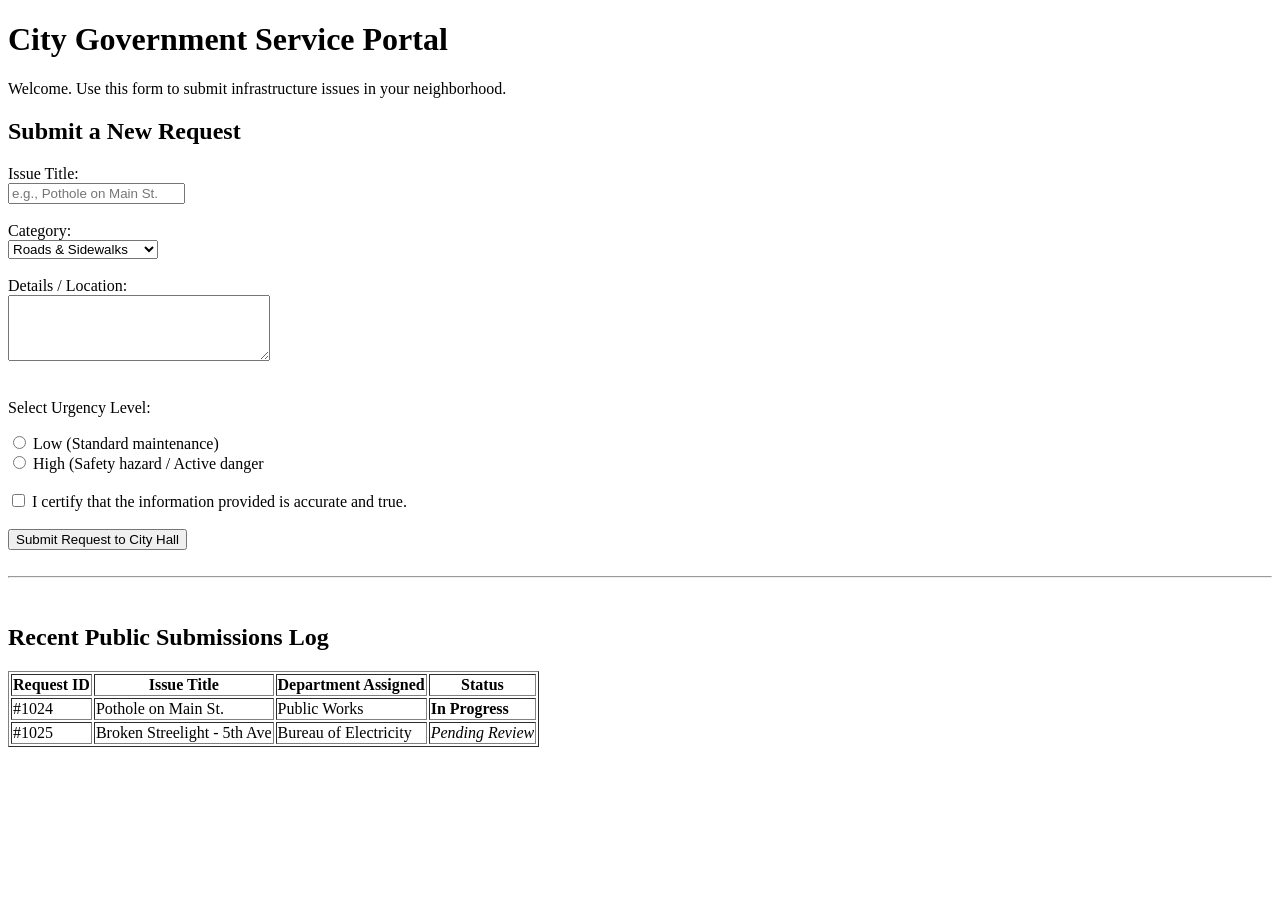
<file: Day-02-HTML-Basics/index.html>
<!DOCTYPE html>
<html lang="en">
    <head>
        <meta charset="UTF-8">
        <title>Civic Service Request Portal</title>
    </head>
    <body>
        <!-- Main Heading -->
         <h1>City Government Service Portal</h1>
         <p>Welcome. Use this form to submit infrastructure issues in your neighborhood.</p>
        <!-- Interactive Section -->
         <h2>Submit a New Request</h2>

        <form>
            <!-- Text Input -->
             <label for="issue-title">Issue Title:</label><br>
             <input type="text" id="issue-title" placeholder="e.g., Pothole on Main St."><br><br>
            
            <!-- Dropdown Selector-->
             <label for="category">Category:</label><br>
             <select id="category">
                <option value="roads">Roads & Sidewalks</option>
                <option value="lighting">Street Lights</option>
                <option value="waste">Garbage & Sanitation</option>
             </select><br><br>

            <!-- Text Area -->
             <label for="description">Details / Location:</label><br>
             <textarea id="description" rows="4" cols="30"></textarea><br><br>

             <!-- Radio Buttons: User must select exactly ONE urgency level -->
              <p>Select Urgency Level:</p>
              <input type="radio" id="low" name="urgency" value="low">
              <label for="low">Low (Standard maintenance)</label><br>

              <input type="radio" id="high" name="urgency" value="high">
              <label for="high">High (Safety hazard / Active danger</label><br><br>

            <!-- Checkbox: Standard Legal compliance checkbox for public portals -->
             <input type="checkbox" id="terms" required>
             <label for="terms">I certify that the information provided is accurate and true.</label><br><br>

            <!-- Submit Button -->
             <button type="submit">Submit Request to City Hall</button>
        </form>
        <br><hr><br>

        <h2>Recent Public Submissions Log</h2>

        <!-- The table wrapper -->
         <table border="1">
            <!-- th = Table Header (The top row with labels) -->
             <thead>
                <tr>
                    <th>Request ID</th>
                    <th>Issue Title</th>
                    <th>Department Assigned</th>
                    <th>Status</th>
                </tr>
             </thead>

             <!-- td = Table Data (The actual rows of information) -->
              <tbody>
                <tr>
                    <td>#1024</td>
                    <td>Pothole on Main St.</td>
                    <td>Public Works</td>
                    <td><strong>In Progress</strong></td>
                </tr>

                <tr>
                    <td>#1025</td>
                    <td>Broken Streelight - 5th Ave</td>
                    <td>Bureau of Electricity</td>
                    <td><em>Pending Review</em></td>
                </tr>
              </tbody>
         </table>
         
    </body>
</html>
</file>
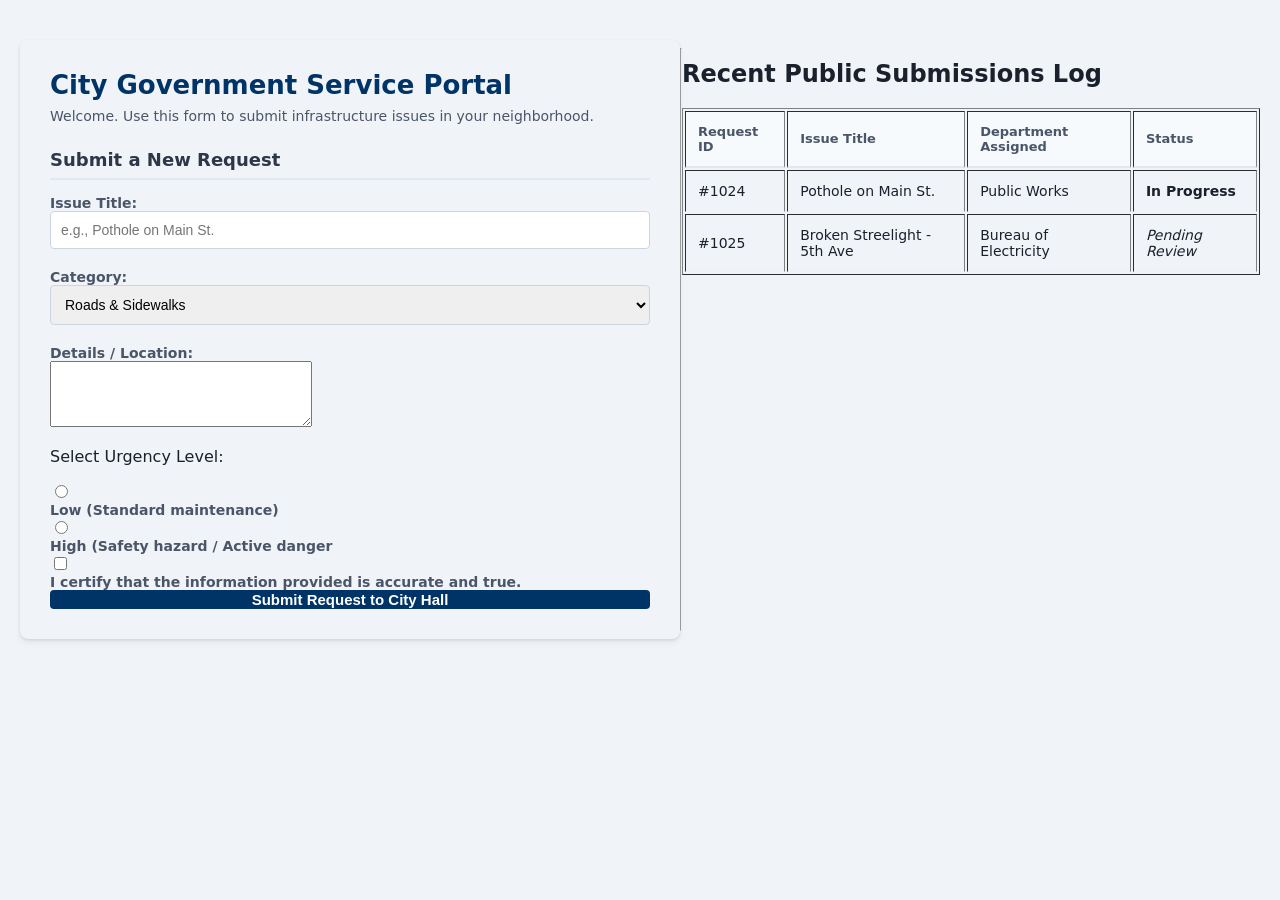
<file: Day-03-CSS-Basics/index.html>
<!doctype html>
<html lang="en">
  <head>
    <meta charset="UTF-8" />
    <title>Civic Service Request Portal</title>
    <link rel="stylesheet" href="style.css" />
  </head>
  <body>
    <div class="portal-container">
      <!-- Main Heading -->
      <header class="portal-header">
        <h1>City Government Service Portal</h1>
        <p>
          Welcome. Use this form to submit infrastructure issues in your
          neighborhood.
        </p>
      </header>

      <form class="request-form">
        <!-- Interactive Section -->
        <h2>Submit a New Request</h2>
        <!-- Text Input -->
        <label for="issue-title">Issue Title:</label>
        <input
          type="text"
          id="issue-title"
          placeholder="e.g., Pothole on Main St."
        />

        <!-- Dropdown Selector-->
        <label for="category">Category:</label>
        <select id="category">
          <option value="roads">Roads & Sidewalks</option>
          <option value="lighting">Street Lights</option>
          <option value="waste">Garbage & Sanitation</option>
        </select>

        <!-- Text Area -->
        <label for="description">Details / Location:</label>
        <textarea id="description" rows="4" cols="30"></textarea>

        <!-- Radio Buttons: User must select exactly ONE urgency level -->
        <p>Select Urgency Level:</p>
        <input type="radio" id="low" name="urgency" value="low" />
        <label for="low">Low (Standard maintenance)</label>

        <input type="radio" id="high" name="urgency" value="high" />
        <label for="high">High (Safety hazard / Active danger</label>

        <!-- Checkbox: Standard Legal compliance checkbox for public portals -->
        <input type="checkbox" id="terms" required />
        <label for="terms"
          >I certify that the information provided is accurate and true.</label
        >

        <!-- Submit Button -->
        <button type="submit">Submit Request to City Hall</button>
      </form>
    </div>

    <hr />

    <div class="log-secion">
      <h2>Recent Public Submissions Log</h2>

      <!-- The table wrapper -->
      <table class="status-table" border="1">
        <!-- th = Table Header (The top row with labels) -->
        <thead>
          <tr>
            <th>Request ID</th>
            <th>Issue Title</th>
            <th>Department Assigned</th>
            <th>Status</th>
          </tr>
        </thead>

        <!-- td = Table Data (The actual rows of information) -->
        <tbody>
          <tr>
            <td>#1024</td>
            <td>Pothole on Main St.</td>
            <td>Public Works</td>
            <td><strong>In Progress</strong></td>
          </tr>

          <tr>
            <td>#1025</td>
            <td>Broken Streelight - 5th Ave</td>
            <td>Bureau of Electricity</td>
            <td><em>Pending Review</em></td>
          </tr>
        </tbody>
      </table>
    </div>
  </body>
</html>
</file>
<file: Day-03-CSS-Basics/style.css>
/* 1. Global Reset & Typography */
body{
    font-family: 'Segoe UI', system-ui, sans-serif;
    background-color: #f0f4f8;
    color: #1a202c;
    margin: 0;
    padding: 40px 20px;
    display: flex;
    justify-content: center;

}

/* 2. Main Box Wrapper */
.portal-container{
    background-color: #fffff;
    max-width: 600px;
    width: 100%;
    padding: 30px;
    border-radius: 8px;
    box-shadow: 0 4px 6px rgba(0, 0, 0, 0.05), 0 1px 3px rgba(0, 0, 0, 0.1);
}

/* 3. Header Styling */
.portal-header h1{
    color: #003366; 
    margin: 0 0 8px 0;
    font-size: 26px;
}
.portal-header p{
    color: #4a5568;
    margin: 0 0 25px 0;
    font-size: 14px;
}

/* 4. Form Layout and Elements */
.request-form h2, .log-section h2{
    color: #2d3748;
    font-size: 18px;
    border-bottom: 2px solid #e2e8f0;
    padding-bottom: 8px;
    margin-bottom: 15px;
}

label{
    display: block;
    font-weight: 600;
    font-size: 14px;
    marign-bottomL 6px;
    color: #4a5568;
}

input[type="text"], select{
    width: 100%;
    padding: 10px;
    margin-bottom: 20px;
    border: 1px solid #cbd5e0;
    border-radius: 4px;
    box-sizing: border-box;
    font-size: 14px;
}

/* 5. Accessible/Polished Interactive Button */
button{
    width: 100%;
    background-color: #003366;
    color: white;
    paddingL 12px;
    border: none;
    border-radius: 4px;
    font-size: 15px;
    font-weight: bold;
    cursor: pointer;
    transition: backround-color 0.2s ease;
}
button:hover{
    background-color: #002244;
}

/* 6. Clean, Borderless Data Table */
.status-table th{
    background-color: #f7fafc;
    color: #4a5568;
    text-align: left;
    padding: 12px;
    font-size: 13px;
    font-weight: 600;
    border-bottom: 2px solid #e2e8f0;
}
.status-table td{
    padding: 12px;
    font-size: 14px;
    border-bottom: 1px solid #edf2f7;
}

/* 7. Status Badges */
.badge{
    padding: 4px 8px;
    border-radius: 12px;
    font-size: 12px;
    font-weight: 600;
}
.in-progress{
    background-color: #edf2f7;
    color: #4a5568;
}
</file>
